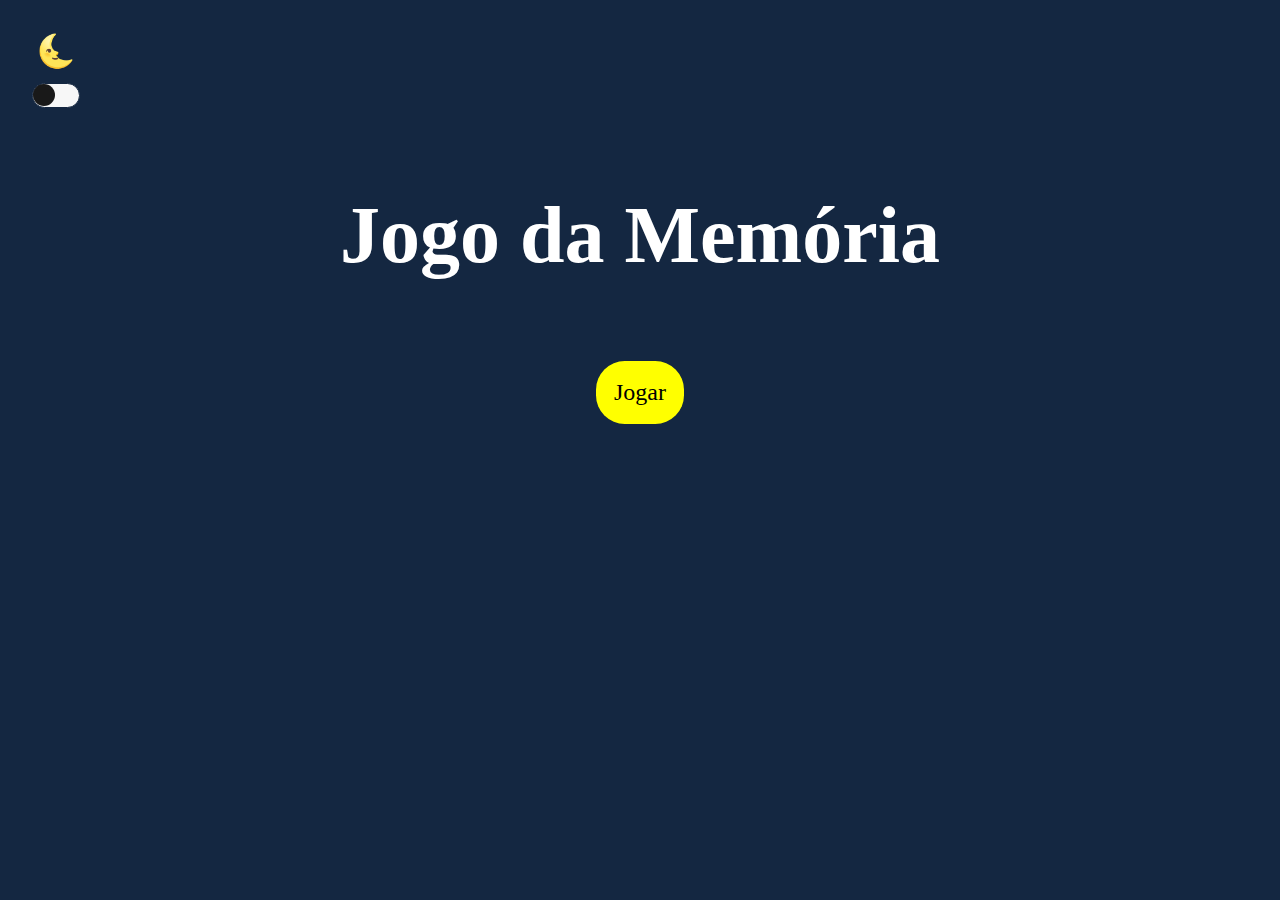
<file: index.html>
<!DOCTYPE html>
<html lang="en">
<head>
  <meta charset="UTF-8">
  <meta http-equiv="X-UA-Compatible" content="IE=edge">
  <meta name="viewport" content="width=device-width, initial-scale=1.0">
  <link rel="stylesheet" href="./assets/styles/initial.css">
  <title>Jogo da Memória</title>
</head>
<body class="dark" id="body">
  <div class="toggle">
    <div id="emoji">&#127772</div>
    <div id="emoji2">&#127774</div>
    <input type="checkbox" id="foo">
    <label for="foo" onclick="emojicon()"></label>
  </div>
  <h1>Jogo da Memória</h1>
  <div id="inicial">
    <a href="./game.html"><button>Jogar</button></a>
  </div>
  <script src="./assets/scripts/script.js"></script>
</body>
</html>
</file>
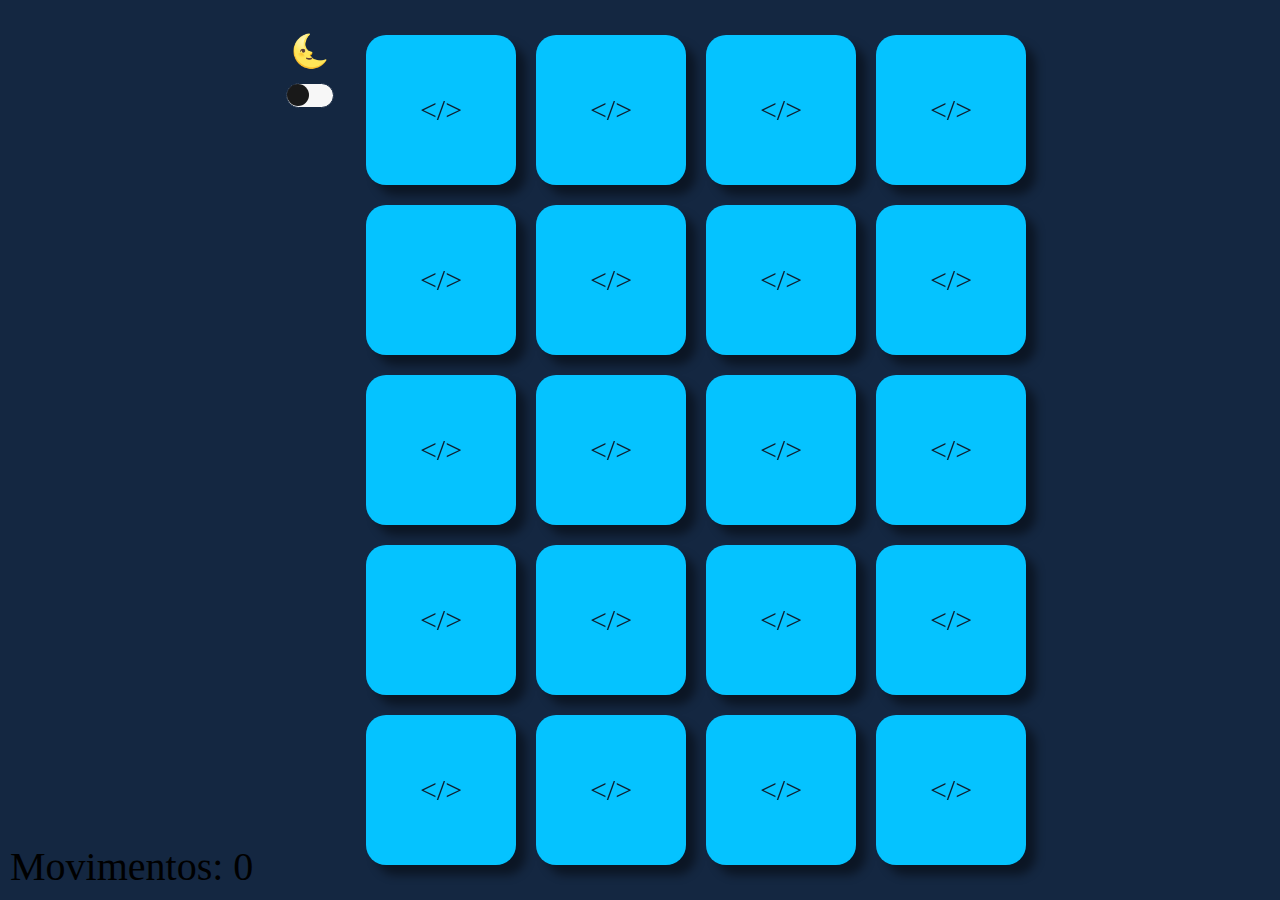
<file: game.html>
<!DOCTYPE html>
<html lang="en">
<head>
  <meta charset="UTF-8">
  <meta http-equiv="X-UA-Compatible" content="IE=edge">
  <meta name="viewport" content="width=device-width, initial-scale=1.0">
  <link rel="stylesheet" href="./assets/styles/style.css">
  <link rel="preconnect" href="https://fonts.googleapis.com">
  <link rel="stylesheet" href="./assets/styles/initial.css">
  <title>Memória</title>
</head>
<body>
    <div class="toggle">
      <div id="emoji">&#127772</div>
      <div id="emoji2">&#127774</div>
      <input type="checkbox" id="foo">
      <label for="foo" onclick="emojicon()"></label>
    </div>

    <div id="mov"></div>
    <div id="gameBoard"></div>
    
      <div id="gameOver">
        <div>
          Parabens, você completou o jogo!
        </div>
        <button id="restart" onclick="restart()">Jogue novamente</button>
      </div>
      

      <script src="./assets/scripts/game.js"></script>
      <script src="./assets/scripts/script.js"></script>
</body>
</html>
</file>
<file: assets/styles/initial.css>
*{
  margin: 0;
  padding: 0;
  box-sizing: border-box;
}

#body{
  display: flex;
  flex-direction: column;
  align-items: center;
}

.dark{
  background-color: #142741;
  color: white;
}
.light{
  background-color: rgb(255, 249, 249);
}

.toggle {
  position: relative;
  height: 95% ;
  padding: 0;
  align-self: flex-start;
  margin: 2rem;
}

.toggle > input {
  display: none;
}

.toggle > label {
  position: relative;
  display: block;
  height: 1.6rem;
  width: 3rem;
  background-color: #f7f7f7;
  border: 1.5px #142741 solid;
  border-radius: 100px;
  cursor: pointer;
  transition: all 0.3s ease;
  margin-top: 0.8rem;
}

.toggle > label:after{
  position: absolute;
  left: -0.05px;
  display: block;
  width: 1.4rem;
  height: 1.4rem;
  border-radius: 50%;
  background-color: rgba(0,0,0, 0.9);
  content: '';
  transition: all 0.3s ease;
}

.toggle > input:checked ~ label:after {
  left: 1.5rem;
}

#emoji{
  text-align: center;
  font-size: 2rem;
}
#emoji2{
  display: none;
  text-align: center;
  font-size: 2rem;
}

h1{
  font-family: 'Righteous', cursive;
  font-size: 80px;
  margin-top: 50px;
}

button{
  padding: 1.1rem;
  font-size: 1.5rem;
  background-color: yellow;
  border: none;
  border-radius: 1.8rem;
  margin-top: 5rem;
  font-family:'Times New Roman', Times, serif;
}

button:hover{
  cursor: pointer;
  padding: 1.5rem;
  transition: 0.3s;
  border-radius: 1.3rem;
}
</file>
<file: assets/styles/style.css>
*{
  margin: 0;
  padding: 0;
  box-sizing: border-box;
}

body{
  font-family: 'Righteous', cursive;
  display: flex;
  justify-content: center;
  align-items: center;
  height: 100vh;
  background-color: #142741;
}

.card{
  width: 150px;
  height: 150px;
  position: relative;

  transform-style: preserve-3d;
  transition: transform .5s;
}

.card_back, .card_front {
  width: 100%;
  height: 100%;
  position: absolute;
  display: flex;
  justify-content: center;
  align-items: center;
  border-radius: 20px;
  box-shadow: 10px 10px 10px rgba(0, 0, 0, 0.45);
  backface-visibility: hidden;
  cursor: pointer; 
}

.flip{
  transform: rotateY(180deg);
}

.card_front{
  transform: rotateY(180deg);
  background-color: #101c2c;
}

.card_back{
  color: #101c2c;
  background-color: #05c3ff;
  font-size: 30px;
}

#gameOver{
  position: absolute;
  width: 100%;
  height: 100%;
  background-color: rgba(0, 0, 0, 0.8);
  color: #fff;
  font-size: 40px;
  display: none;
  justify-content: center;
  align-items: center;
  flex-direction: column;
  top:0;
}

#restart {
  padding: 20px;
  font-size: 20px;
  background-color: yellow;
  border: none;
  border-radius: 20px;
  margin-top: 10px;
}

#gameBoard{
  max-width: 700px;
  display: grid;
  grid-template: 1fr 1fr 1fr 1fr 1fr/ 1fr 1fr 1fr 1fr;
  gap: 20px;
}

#mov {
  font-size: 40px;
  position: absolute;
  left: 10px;
  bottom: 10px;
}

.icon {
  width: 100px;
  height: 100px;
  cursor: pointer;
}
.icon:hover {
  width: 115px;
  height: 115px;
  
}

@media(max-width:600px) {
  
  .card {
      width: 80px;
      height: 80px;
  }
  .icon {
      width: 60px;
      height: 60px;
  }
  .icon:hover {
      width: 75px;
      height: 75px;
  }
  #gameBoard {
      max-width: 400px;
      grid-template: 1fr 1fr 1fr 1fr / 1fr 1fr 1fr 1fr;
      gap: 15px;
      position: absolute;
      top: 120px;
      justify-content: center;
  }
  #gameOver {
      text-align: center;
  }
}
</file>
